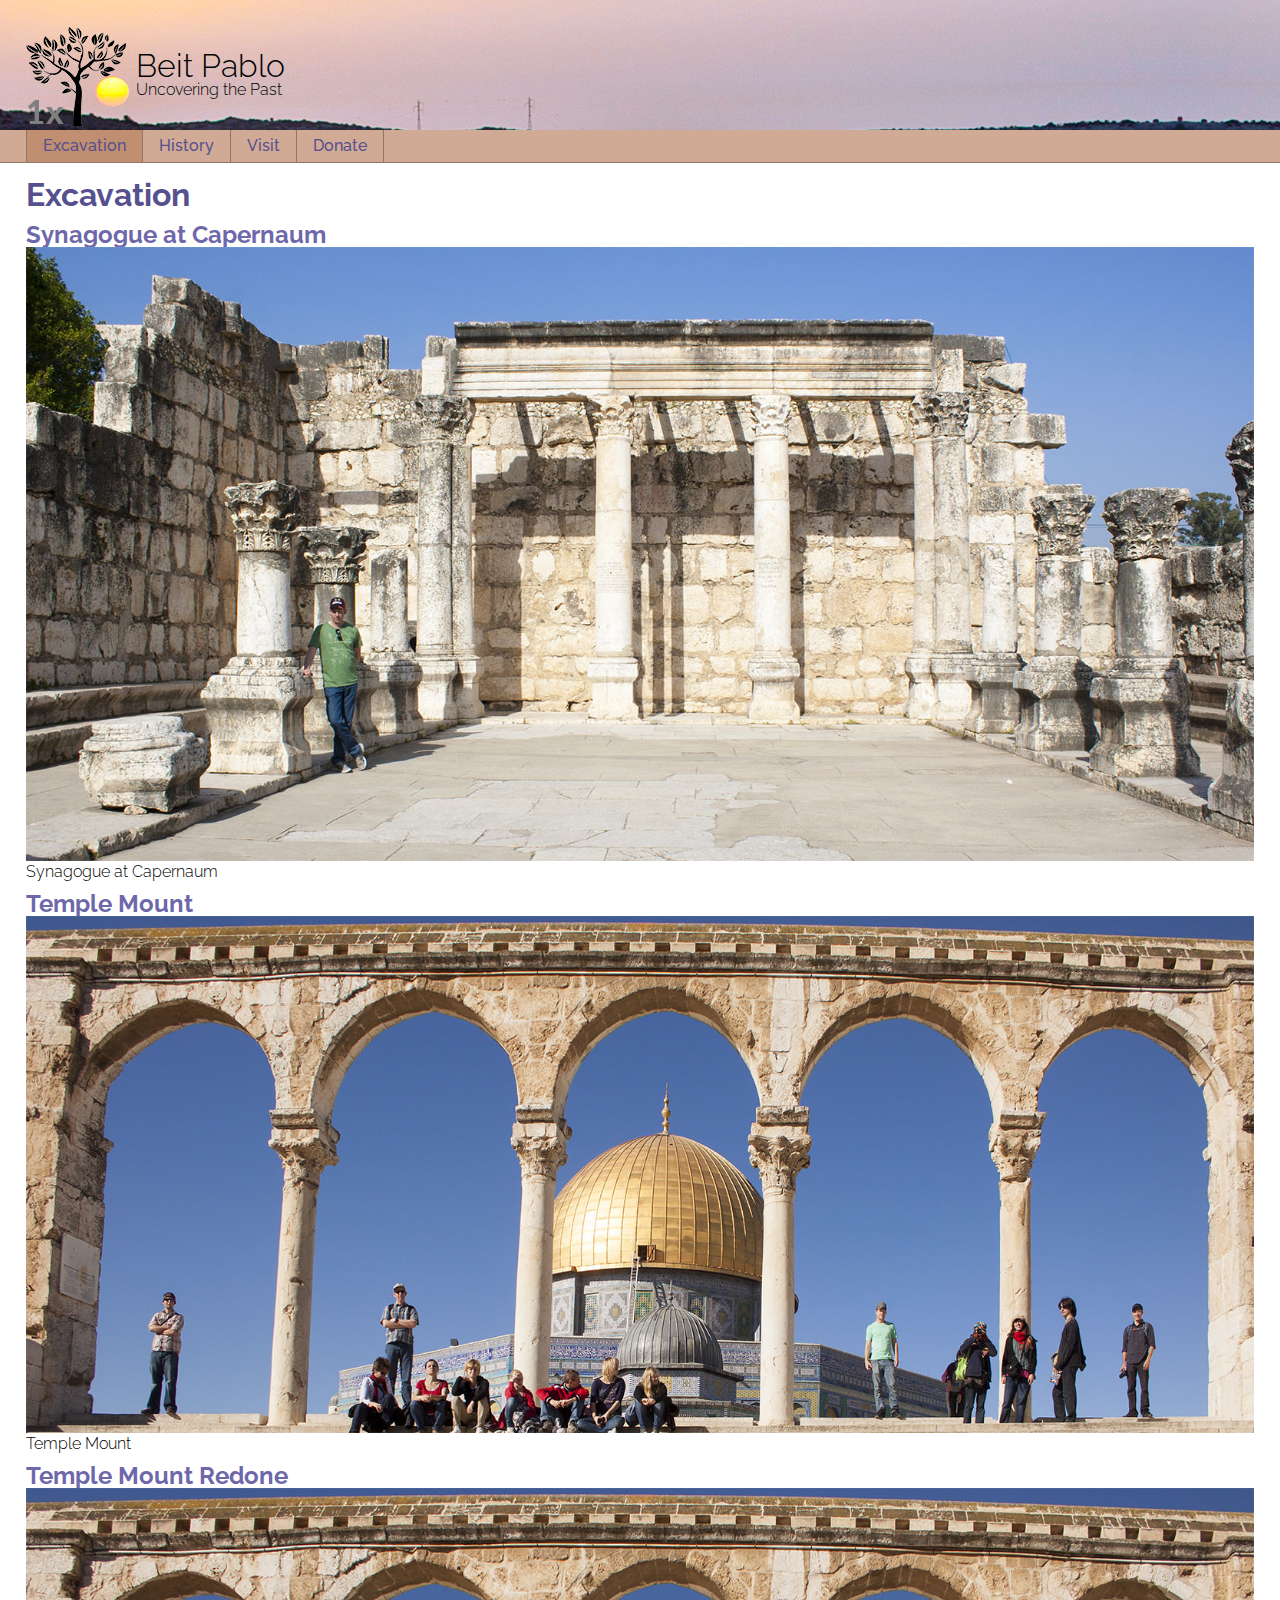
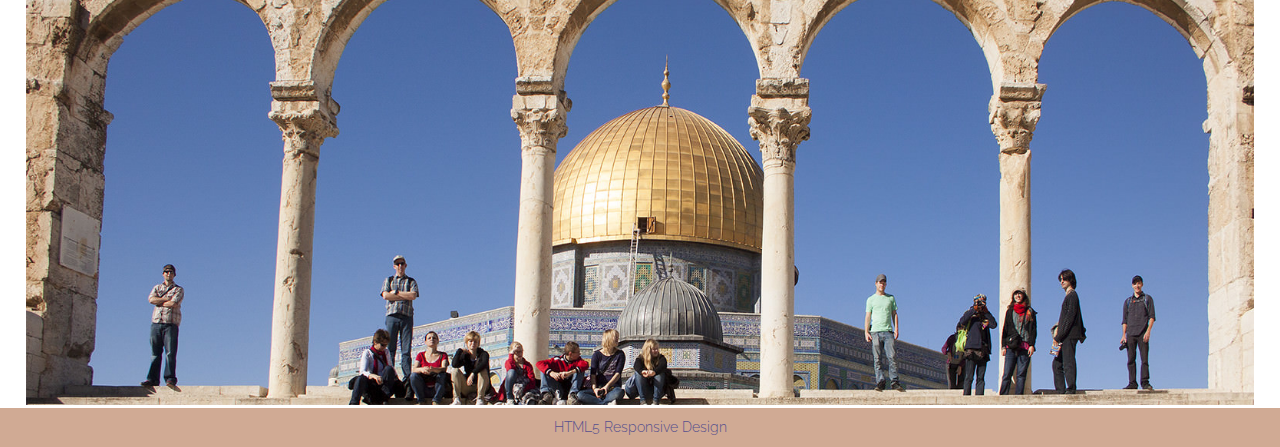
<file: Art_Direction/index.html>
<!doctype html>
<html lang="en">
<head>
<meta charset="utf-8">

<title>Beit Pablo</title>


<!-- TELLS PHONES NOT TO LIE ABOUT THEIR WIDTH & stops the font from enlarging when a phone is turned sideways-->
<meta name="viewport" content="width=device-width, initial-scale=1, maximum-scale=1">

<!-- STYLE SHEETS -->
<link href="css/styles.min.css" rel="stylesheet">
<link href="https://fonts.googleapis.com/css?family=Raleway:300,500" rel="stylesheet">



</head>
<body>
<!-- HEADER STARTS HERE -->
	<header>
		<figure class="logo">
        <img src="images/logo.png" srcset="images/logo1x.png 1x, images/logo2x.png 2x, images/logo3x.png 3x">


        </figure>
    	<h1>Beit Pablo</h1>
    	<h2>Uncovering the Past</h2>
    </header>

<!-- NAV STARTS HERE -->
	<nav>
   <ul class="clearfix">
			<li class="active"><a href="index.html">Excavation</a></li>
			<li><a href="#">History</a></li>
			<li><a href="#">Visit</a></li>
			<li><a href="#">Donate</a></li>
		</ul>

	</nav>


<!-- MAIN STARTS HERE -->
	<main>
    <h1>Excavation</h1>
    <h2>Synagogue at Capernaum</h2>
    <figure class="hero">
      <img src="images/synagogue.jpg" alt="Synagogue at Capernaum" sizes="100vw" srcset="images/synagogue560.jpg 560w, images/synagogue1080.jpg 1080w, images/synagogue1600.jpg 1600w">
      <figcaption>Synagogue at Capernaum</figcaption>
    </figure>

    <h2>Temple Mount</h2>
    <figure class="hero">
      <img src="images/temple.jpg" alt="Temple Mount" sizes="100vw" srcset="images/temple560.jpg 560w, images/temple1080.jpg 1080w, images/temple1600.jpg 1600w">
      <figcaption>Temple Mount</figcaption>
    </figure>

    <h2>Temple Mount Redone</h2>
    <picture class="hero">
      <!-- For media queries, start with largest and work down to smallest. -->
      <source media="(min-width: 67.5em)" srcset="images/temple1600.jpg">
      <source media="(min-width: 35em)" srcset="images/temple1080.jpg">
      <!-- Default does not need media query -->
      <source srcset="images/temple560.jpg 1x, images/temple560B.jpg 2x">
      <img src="images/temple.jpg" alt="Temple Mount">
    </picture>



    </main>

<!-- FOOTER STARTS HERE -->
    <footer>
    <p>HTML5 Responsive Design</p>
    </footer>


</body>
</html>
</file>
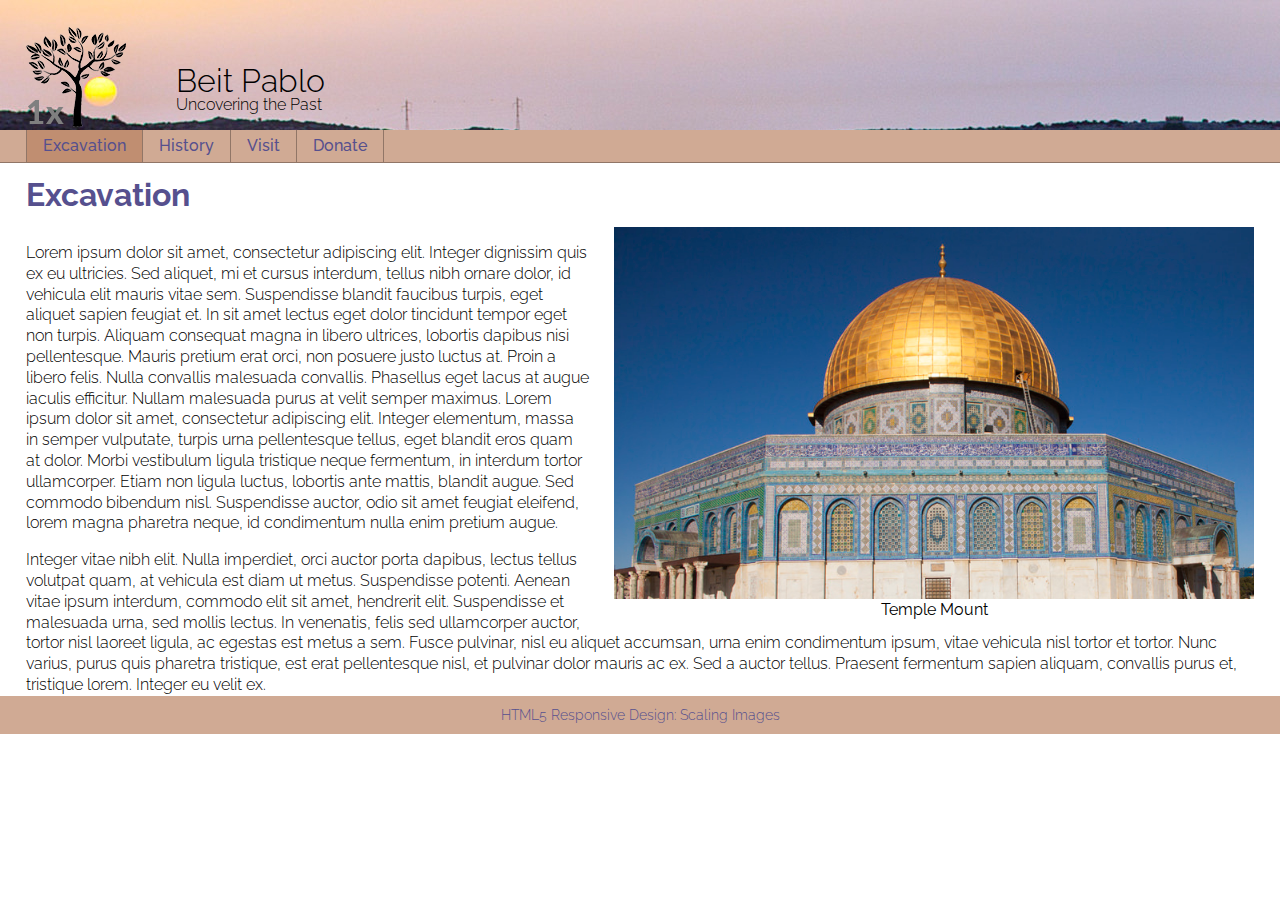
<file: Background_Scaling_Images/index.html>
<!doctype html>
<html lang="en">
<head>
<meta charset="utf-8">

<title>Beit Pablo</title>


<!-- TELLS PHONES NOT TO LIE ABOUT THEIR WIDTH & stops the font from enlarging when a phone is turned sideways-->
<meta name="viewport" content="width=device-width, initial-scale=1, maximum-scale=1">

<!-- STYLE SHEETS -->
<link href="css/styles.min.css" rel="stylesheet">
<link href="https://fonts.googleapis.com/css?family=Raleway:300,500" rel="stylesheet">



</head>
<body>
<!-- HEADER STARTS HERE -->
	<header>
		<figure class="logo">
			<img src="images/logo.png"
			srcset="images/logo1x.png 1x, images/logo2x.png 2x, images/logo3x.png 3x"
			alt="Logo">
		</figure>
		
  	<h1>Beit Pablo</h1>
  	<h2>Uncovering the Past</h2>

  </header>

<!-- NAV STARTS HERE -->
	<nav>
   <ul class="clearfix">
			<li class="active"><a href="index.html">Excavation</a></li>
			<li><a href="#">History</a></li>
			<li><a href="#">Visit</a></li>
			<li><a href="#">Donate</a></li>
		</ul>

	</nav>


<!-- MAIN STARTS HERE -->
	<main>
    <h1>Excavation</h1>
    <br />
    <figure>
      <img src="images/templeMount.jpg" alt="">
      <figcaption><strong>Temple Mount</strong></figcaption>
    </figure>
    <br />
    <p>Lorem ipsum dolor sit amet, consectetur adipiscing elit. Integer dignissim quis ex eu ultricies. Sed aliquet, mi et cursus interdum, tellus nibh ornare dolor, id vehicula elit mauris vitae sem. Suspendisse blandit faucibus turpis, eget aliquet sapien feugiat et. In sit amet lectus eget dolor tincidunt tempor eget non turpis. Aliquam consequat magna in libero ultrices, lobortis dapibus nisi pellentesque. Mauris pretium erat orci, non posuere justo luctus at. Proin a libero felis. Nulla convallis malesuada convallis. Phasellus eget lacus at augue iaculis efficitur. Nullam malesuada purus at velit semper maximus. Lorem ipsum dolor sit amet, consectetur adipiscing elit. Integer elementum, massa in semper vulputate, turpis urna pellentesque tellus, eget blandit eros quam at dolor. Morbi vestibulum ligula tristique neque fermentum, in interdum tortor ullamcorper. Etiam non ligula luctus, lobortis ante mattis, blandit augue. Sed commodo bibendum nisl. Suspendisse auctor, odio sit amet feugiat eleifend, lorem magna pharetra neque, id condimentum nulla enim pretium augue.</p>
    <br />
    <p>Integer vitae nibh elit. Nulla imperdiet, orci auctor porta dapibus, lectus tellus volutpat quam, at vehicula est diam ut metus. Suspendisse potenti. Aenean vitae ipsum interdum, commodo elit sit amet, hendrerit elit. Suspendisse et malesuada urna, sed mollis lectus. In venenatis, felis sed ullamcorper auctor, tortor nisl laoreet ligula, ac egestas est metus a sem. Fusce pulvinar, nisl eu aliquet accumsan, urna enim condimentum ipsum, vitae vehicula nisl tortor et tortor. Nunc varius, purus quis pharetra tristique, est erat pellentesque nisl, et pulvinar dolor mauris ac ex. Sed a auctor tellus. Praesent fermentum sapien aliquam, convallis purus et, tristique lorem. Integer eu velit ex.</p>


    </main>

<!-- FOOTER STARTS HERE -->
    <footer>
    <p>HTML5 Responsive Design: Scaling Images</p>
    </footer>


</body>
</html>
</file>
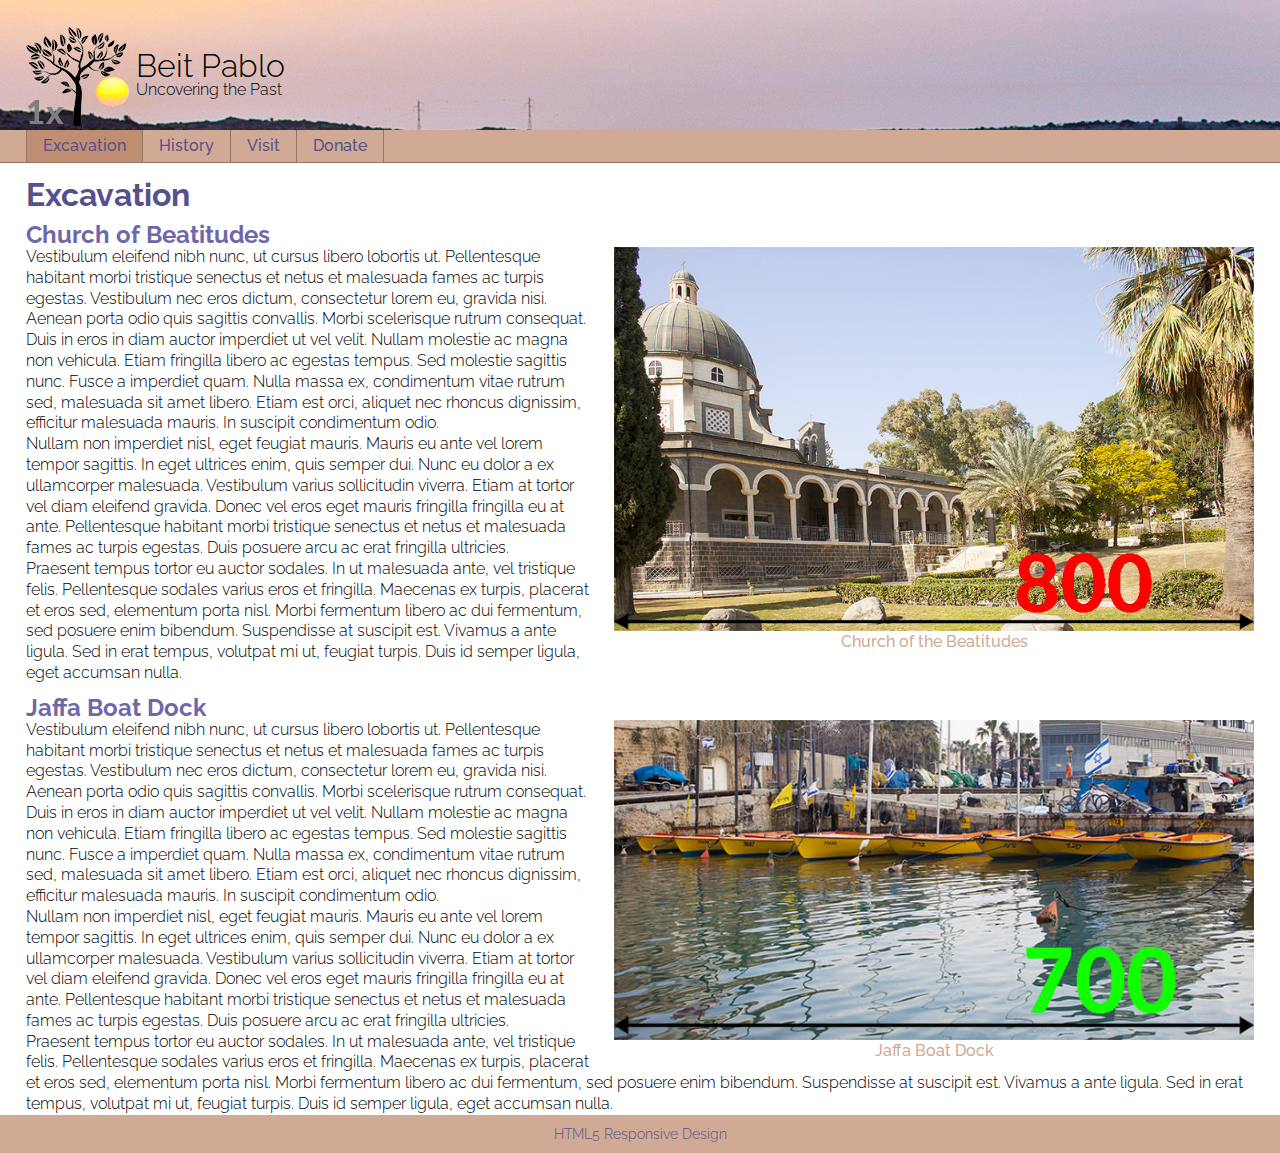
<file: Different_Sized_Responsive_Images/index.html>
<!doctype html>
<html lang="en">
<head>
<meta charset="utf-8">

<title>Beit Pablo</title>


<!-- TELLS PHONES NOT TO LIE ABOUT THEIR WIDTH & stops the font from enlarging when a phone is turned sideways-->
<meta name="viewport" content="width=device-width, initial-scale=1, maximum-scale=1">

<!-- STYLE SHEETS -->
<link href="css/styles.min.css" rel="stylesheet">
<link href="https://fonts.googleapis.com/css?family=Raleway:300,500" rel="stylesheet">



</head>
<body>
<!-- HEADER STARTS HERE -->
	<header>
		<figure class="logo">
        <img src="images/logo.png" srcset="images/logo1x.png 1x, images/logo2x.png 2x, images/logo3x.png 3x">


        </figure>
    	<h1>Beit Pablo</h1>
    	<h2>Uncovering the Past</h2>
    </header>

<!-- NAV STARTS HERE -->
	<nav>
   <ul class="clearfix">
			<li class="active"><a href="index.html">Excavation</a></li>
			<li><a href="#">History</a></li>
			<li><a href="#">Visit</a></li>
			<li><a href="#">Donate</a></li>
		</ul>

	</nav>


<!-- MAIN STARTS HERE -->
	<main>
    <h1>Excavation</h1>
    <h2>Church of Beatitudes</h2>
    <figure class="photoA">
      <img src="images/church.jpg" alt="Church of the Beatitudes" sizes="50vw" srcset="images/church200.jpg 200w, images/church400.jpg 400w, images/church600.jpg 600w, images/church800.jpg 800w, images/church1000.jpg 1000w, images/church1200.jpg 1200w,">
      <figcaption>Church of the Beatitudes</figcaption>
    </figure>

    <p>Vestibulum eleifend nibh nunc, ut cursus libero lobortis ut. Pellentesque habitant morbi tristique senectus et netus et malesuada fames ac turpis egestas. Vestibulum nec eros dictum, consectetur lorem eu, gravida nisi. Aenean porta odio quis sagittis convallis. Morbi scelerisque rutrum consequat. Duis in eros in diam auctor imperdiet ut vel velit. Nullam molestie ac magna non vehicula. Etiam fringilla libero ac egestas tempus. Sed molestie sagittis nunc. Fusce a imperdiet quam. Nulla massa ex, condimentum vitae rutrum sed, malesuada sit amet libero. Etiam est orci, aliquet nec rhoncus dignissim, efficitur malesuada mauris. In suscipit condimentum odio.</p>

    <p>Nullam non imperdiet nisl, eget feugiat mauris. Mauris eu ante vel lorem tempor sagittis. In eget ultrices enim, quis semper dui. Nunc eu dolor a ex ullamcorper malesuada. Vestibulum varius sollicitudin viverra. Etiam at tortor vel diam eleifend gravida. Donec vel eros eget mauris fringilla fringilla eu at ante. Pellentesque habitant morbi tristique senectus et netus et malesuada fames ac turpis egestas. Duis posuere arcu ac erat fringilla ultricies.</p>

    <p>Praesent tempus tortor eu auctor sodales. In ut malesuada ante, vel tristique felis. Pellentesque sodales varius eros et fringilla. Maecenas ex turpis, placerat et eros sed, elementum porta nisl. Morbi fermentum libero ac dui fermentum, sed posuere enim bibendum. Suspendisse at suscipit est. Vivamus a ante ligula. Sed in erat tempus, volutpat mi ut, feugiat turpis. Duis id semper ligula, eget accumsan nulla.</p>

    <h2>Jaffa Boat Dock</h2>
    <figure class="photoB">
      <img src="images/jaffa.jpg" alt="" sizes="(min-width: 64em) 50vw, (min-width: 35em) 75vw, 100vw" srcset="images/jaffa400.jpg 400w, images/jaffa700.jpg 700w, images/jaffa1000.jpg 1000w, images/jaffa1300.jpg 1300w,">
      <figcaption>Jaffa Boat Dock</figcaption>
    </figure>

    <p>Vestibulum eleifend nibh nunc, ut cursus libero lobortis ut. Pellentesque habitant morbi tristique senectus et netus et malesuada fames ac turpis egestas. Vestibulum nec eros dictum, consectetur lorem eu, gravida nisi. Aenean porta odio quis sagittis convallis. Morbi scelerisque rutrum consequat. Duis in eros in diam auctor imperdiet ut vel velit. Nullam molestie ac magna non vehicula. Etiam fringilla libero ac egestas tempus. Sed molestie sagittis nunc. Fusce a imperdiet quam. Nulla massa ex, condimentum vitae rutrum sed, malesuada sit amet libero. Etiam est orci, aliquet nec rhoncus dignissim, efficitur malesuada mauris. In suscipit condimentum odio.</p>

    <p>Nullam non imperdiet nisl, eget feugiat mauris. Mauris eu ante vel lorem tempor sagittis. In eget ultrices enim, quis semper dui. Nunc eu dolor a ex ullamcorper malesuada. Vestibulum varius sollicitudin viverra. Etiam at tortor vel diam eleifend gravida. Donec vel eros eget mauris fringilla fringilla eu at ante. Pellentesque habitant morbi tristique senectus et netus et malesuada fames ac turpis egestas. Duis posuere arcu ac erat fringilla ultricies.</p>

    <p>Praesent tempus tortor eu auctor sodales. In ut malesuada ante, vel tristique felis. Pellentesque sodales varius eros et fringilla. Maecenas ex turpis, placerat et eros sed, elementum porta nisl. Morbi fermentum libero ac dui fermentum, sed posuere enim bibendum. Suspendisse at suscipit est. Vivamus a ante ligula. Sed in erat tempus, volutpat mi ut, feugiat turpis. Duis id semper ligula, eget accumsan nulla.</p>

  </main>

<!-- FOOTER STARTS HERE -->
    <footer>
    <p>HTML5 Responsive Design</p>
    </footer>


</body>
</html>
</file>
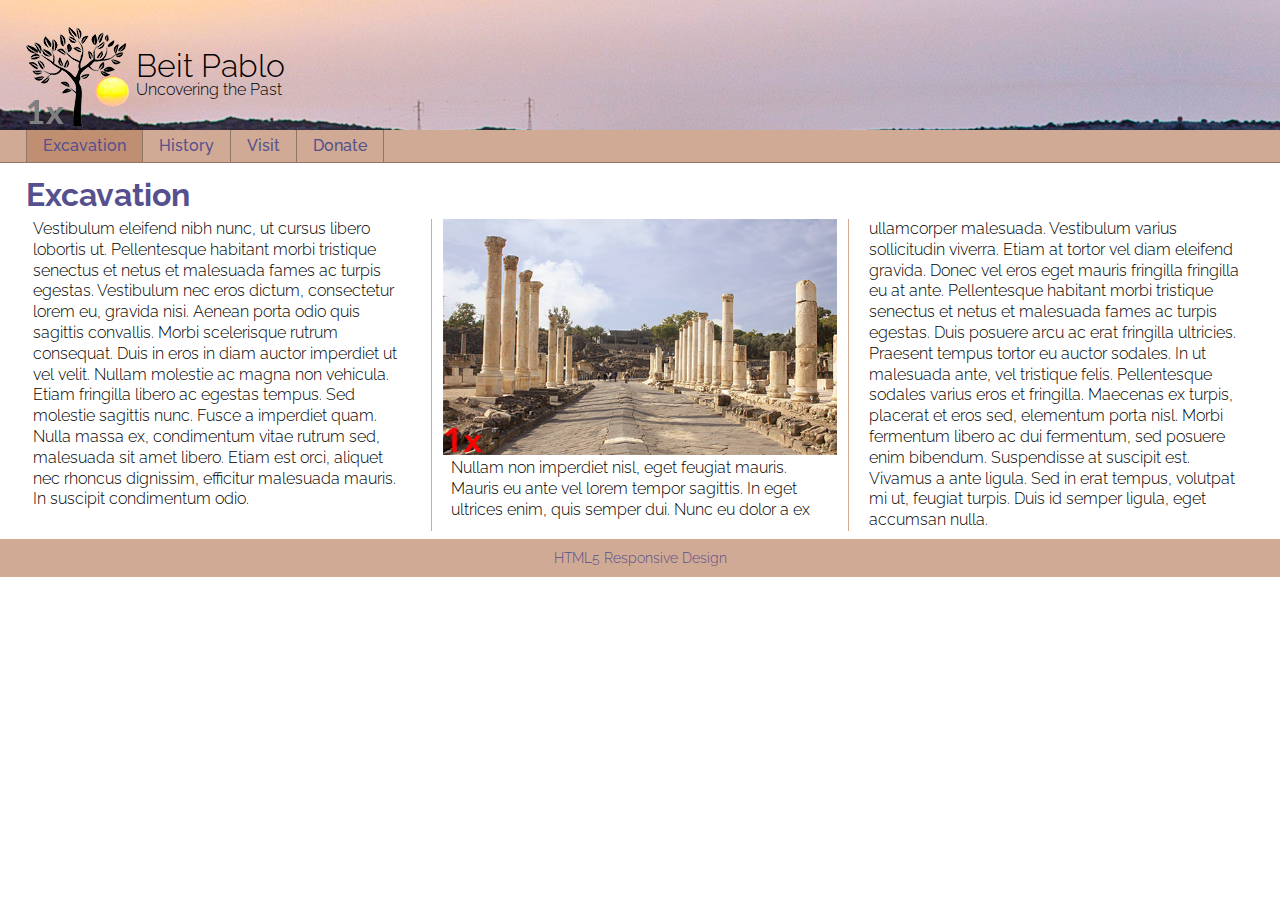
<file: Similar_Sized_Responsive_Images/index.html>
<!doctype html>
<html lang="en">
<head>
<meta charset="utf-8">

<title>Beit Pablo</title>


<!-- TELLS PHONES NOT TO LIE ABOUT THEIR WIDTH & stops the font from enlarging when a phone is turned sideways-->
<meta name="viewport" content="width=device-width, initial-scale=1, maximum-scale=1">

<!-- STYLE SHEETS -->
<link href="css/styles.min.css" rel="stylesheet">
<link href="https://fonts.googleapis.com/css?family=Raleway:300,500" rel="stylesheet">



</head>
<body>
<!-- HEADER STARTS HERE -->
	<header>
		<figure class="logo">
        <img src="images/logo.png" srcset="images/logo1x.png 1x, images/logo2x.png 2x, images/logo3x.png 3x">


        </figure>
    	<h1>Beit Pablo</h1>
    	<h2>Uncovering the Past</h2>
    </header>

<!-- NAV STARTS HERE -->
	<nav>
   <ul class="clearfix">
			<li class="active"><a href="index.html">Excavation</a></li>
			<li><a href="#">History</a></li>
			<li><a href="#">Visit</a></li>
			<li><a href="#">Donate</a></li>
		</ul>

	</nav>


<!-- MAIN STARTS HERE -->
	<main>
    <h1>Excavation</h1>
    <article class="multiCol">
      <p>Vestibulum eleifend nibh nunc, ut cursus libero lobortis ut. Pellentesque habitant morbi tristique senectus et netus et malesuada fames ac turpis egestas. Vestibulum nec eros dictum, consectetur lorem eu, gravida nisi. Aenean porta odio quis sagittis convallis. Morbi scelerisque rutrum consequat. Duis in eros in diam auctor imperdiet ut vel velit. Nullam molestie ac magna non vehicula. Etiam fringilla libero ac egestas tempus. Sed molestie sagittis nunc. Fusce a imperdiet quam. Nulla massa ex, condimentum vitae rutrum sed, malesuada sit amet libero. Etiam est orci, aliquet nec rhoncus dignissim, efficitur malesuada mauris. In suscipit condimentum odio.</p>

      <figure class="photo-pd">
        <img src="images/shean.jpg" alt="Shean" srcset="images/shean1x.jpg 1x, images/shean2x.jpg 2x, images/shean3x.jpg 3x">
      </figure>

      <p>Nullam non imperdiet nisl, eget feugiat mauris. Mauris eu ante vel lorem tempor sagittis. In eget ultrices enim, quis semper dui. Nunc eu dolor a ex ullamcorper malesuada. Vestibulum varius sollicitudin viverra. Etiam at tortor vel diam eleifend gravida. Donec vel eros eget mauris fringilla fringilla eu at ante. Pellentesque habitant morbi tristique senectus et netus et malesuada fames ac turpis egestas. Duis posuere arcu ac erat fringilla ultricies.</p>
      <p>Praesent tempus tortor eu auctor sodales. In ut malesuada ante, vel tristique felis. Pellentesque sodales varius eros et fringilla. Maecenas ex turpis, placerat et eros sed, elementum porta nisl. Morbi fermentum libero ac dui fermentum, sed posuere enim bibendum. Suspendisse at suscipit est. Vivamus a ante ligula. Sed in erat tempus, volutpat mi ut, feugiat turpis. Duis id semper ligula, eget accumsan nulla.</p>
    </article>



    </main>

<!-- FOOTER STARTS HERE -->
    <footer>
    <p>HTML5 Responsive Design</p>
    </footer>


</body>
</html>
</file>
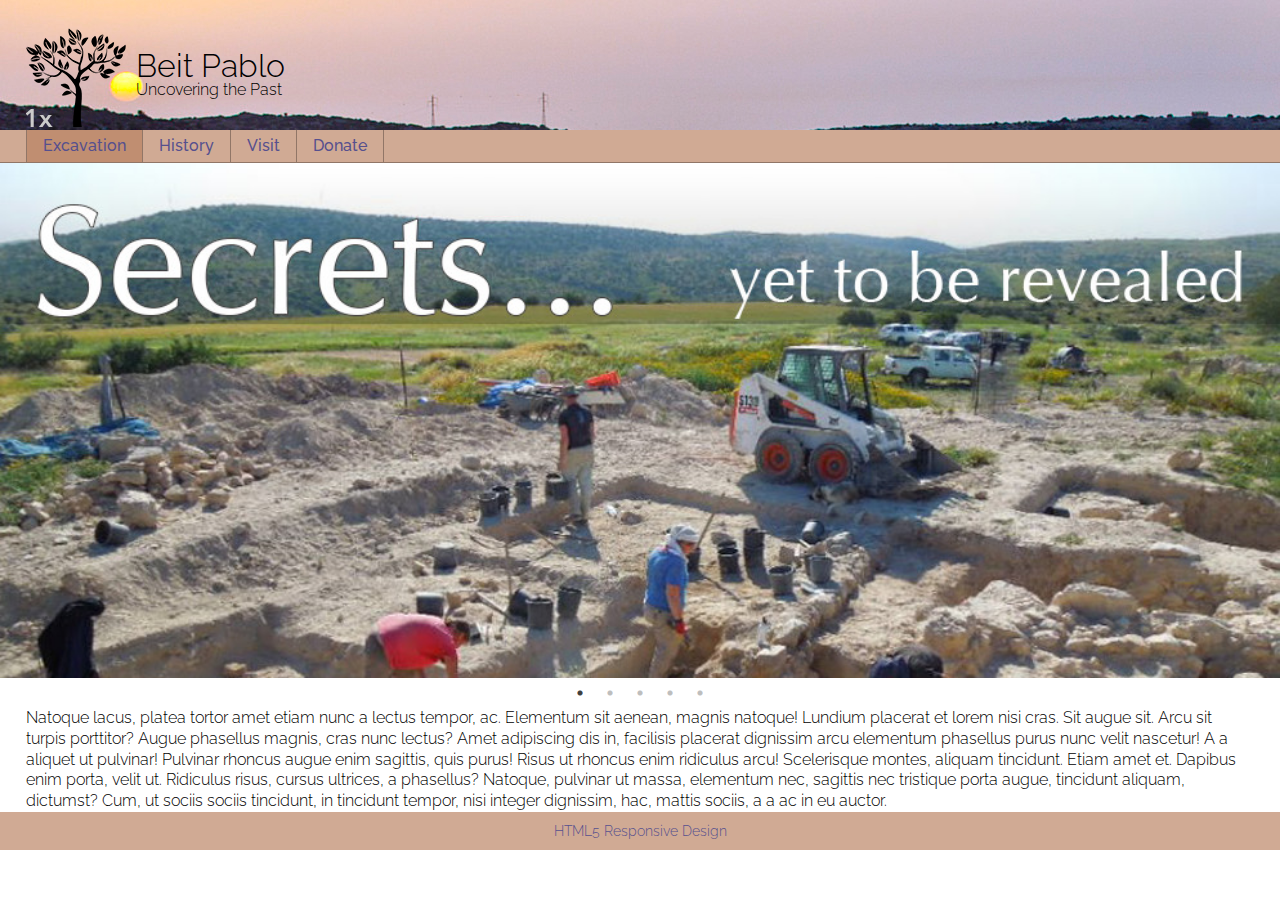
<file: Image_Sliders/slider1.html>
<!doctype html>
<html lang="en">
<head>
<meta charset="utf-8">

<title>Beit Pablo</title>


<!-- TELLS PHONES NOT TO LIE ABOUT THEIR WIDTH & stops the font from enlarging when a phone is turned sideways-->
<meta name="viewport" content="width=device-width, initial-scale=1, maximum-scale=1">

<!-- STYLE SHEETS -->
<link rel="stylesheet" href="slick/slick.css">
<link rel="stylesheet" href="slick/slick-theme.css">
<link href="css/styles.min.css" rel="stylesheet">
<link href="https://fonts.googleapis.com/css?family=Raleway:300,500" rel="stylesheet">



</head>
<body>
<!-- HEADER STARTS HERE -->
	<header>
		<figure class="logo">
			<img src="images/logo.png"
			srcset="images/logo1x.png 1x, images/logo2x.png 2x,
			images/logo3x.png 3x">
		</figure>
    	<h1>Beit Pablo</h1>
    	<h2>Uncovering the Past</h2>
  </header>

<!-- NAV STARTS HERE -->
	<nav>
   <ul class="clearfix">
			<li class="active"><a href="index.html">Excavation</a></li>
			<li><a href="#">History</a></li>
			<li><a href="#">Visit</a></li>
			<li><a href="#">Donate</a></li>
		</ul>

	</nav>


<!-- MAIN STARTS HERE -->
	<main>


    <!-- Slider/Carousel with non-responsive images -->
    <!-- <div class="myslider">
      <div><img src="sliders/slider01h.jpg" alt="Slider Image"></div>
      <div><img src="sliders/slider02h.jpg" alt="Slider Image"></div>
      <div><img src="sliders/slider03h.jpg" alt="Slider Image"></div>
      <div><img src="sliders/slider04h.jpg" alt="Slider Image"></div>
      <div><img src="sliders/slider05h.jpg" alt="Slider Image"></div>
    </div> -->
    <!-- End of Slider/Carousel -->

    <!-- Slider/Carousel with responsive images -->
    <div class="myslider">
      <picture>
        <source srcset="sliders/slider01h.jpg" media="(min-width: 29.25rem)">
        <img srcset="sliders/slider01s.jpg" alt="Slider Image">
      </picture>

      <picture>
        <source srcset="sliders/slider02h.jpg" media="(min-width: 29.25rem)">
        <img srcset="sliders/slider02s.jpg" alt="Slider Image">
      </picture>

      <picture>
        <source srcset="sliders/slider03h.jpg" media="(min-width: 29.25rem)">
        <img srcset="sliders/slider03s.jpg" alt="Slider Image">
      </picture>

      <picture>
        <source srcset="sliders/slider04h.jpg" media="(min-width: 29.25rem)">
        <img srcset="sliders/slider04s.jpg" alt="Slider Image">
      </picture>

      <picture>
        <source srcset="sliders/slider05h.jpg" media="(min-width: 29.25rem)">
        <img srcset="sliders/slider05s.jpg" alt="Slider Image">
      </picture>
    </div>
    <!-- End of Slider/Carousel -->


    <p>Natoque lacus, platea tortor amet etiam nunc a lectus tempor, ac. Elementum sit aenean, magnis natoque! Lundium placerat et lorem nisi cras. Sit augue sit. Arcu sit turpis porttitor? Augue phasellus magnis, cras nunc lectus? Amet adipiscing dis in, facilisis placerat dignissim arcu elementum phasellus purus nunc velit nascetur! A a aliquet ut pulvinar! Pulvinar rhoncus augue enim sagittis, quis purus! Risus ut rhoncus enim ridiculus arcu! Scelerisque montes, aliquam tincidunt. Etiam amet et. Dapibus enim porta, velit ut. Ridiculus risus, cursus ultrices, a phasellus? Natoque, pulvinar ut massa, elementum nec, sagittis nec tristique porta augue, tincidunt aliquam, dictumst? Cum, ut sociis sociis tincidunt, in tincidunt tempor, nisi integer dignissim, hac, mattis sociis, a a ac in eu auctor.</p>
  </main>

<!-- FOOTER STARTS HERE -->
    <footer>
      <p>HTML5 Responsive Design</p>
    </footer>

    <script src="https://ajax.googleapis.com/ajax/libs/jquery/3.3.1/jquery.min.js"></script>
    <script type="text/javascript" src="slick/slick.min.js"></script>
    <script type="text/javascript">
      $(document).ready(function() {
        $('.myslider').slick({
          autoplay: true,
          dots: true,
          cssEase: 'ease-out',
          speed: 4000,
          autoplaySpeed: 2000,
          pauseOnHover: false,
          pauseOnFocus: false,

          // arrows: true,
        });
      });
    </script>

</body>
</html>
</file>
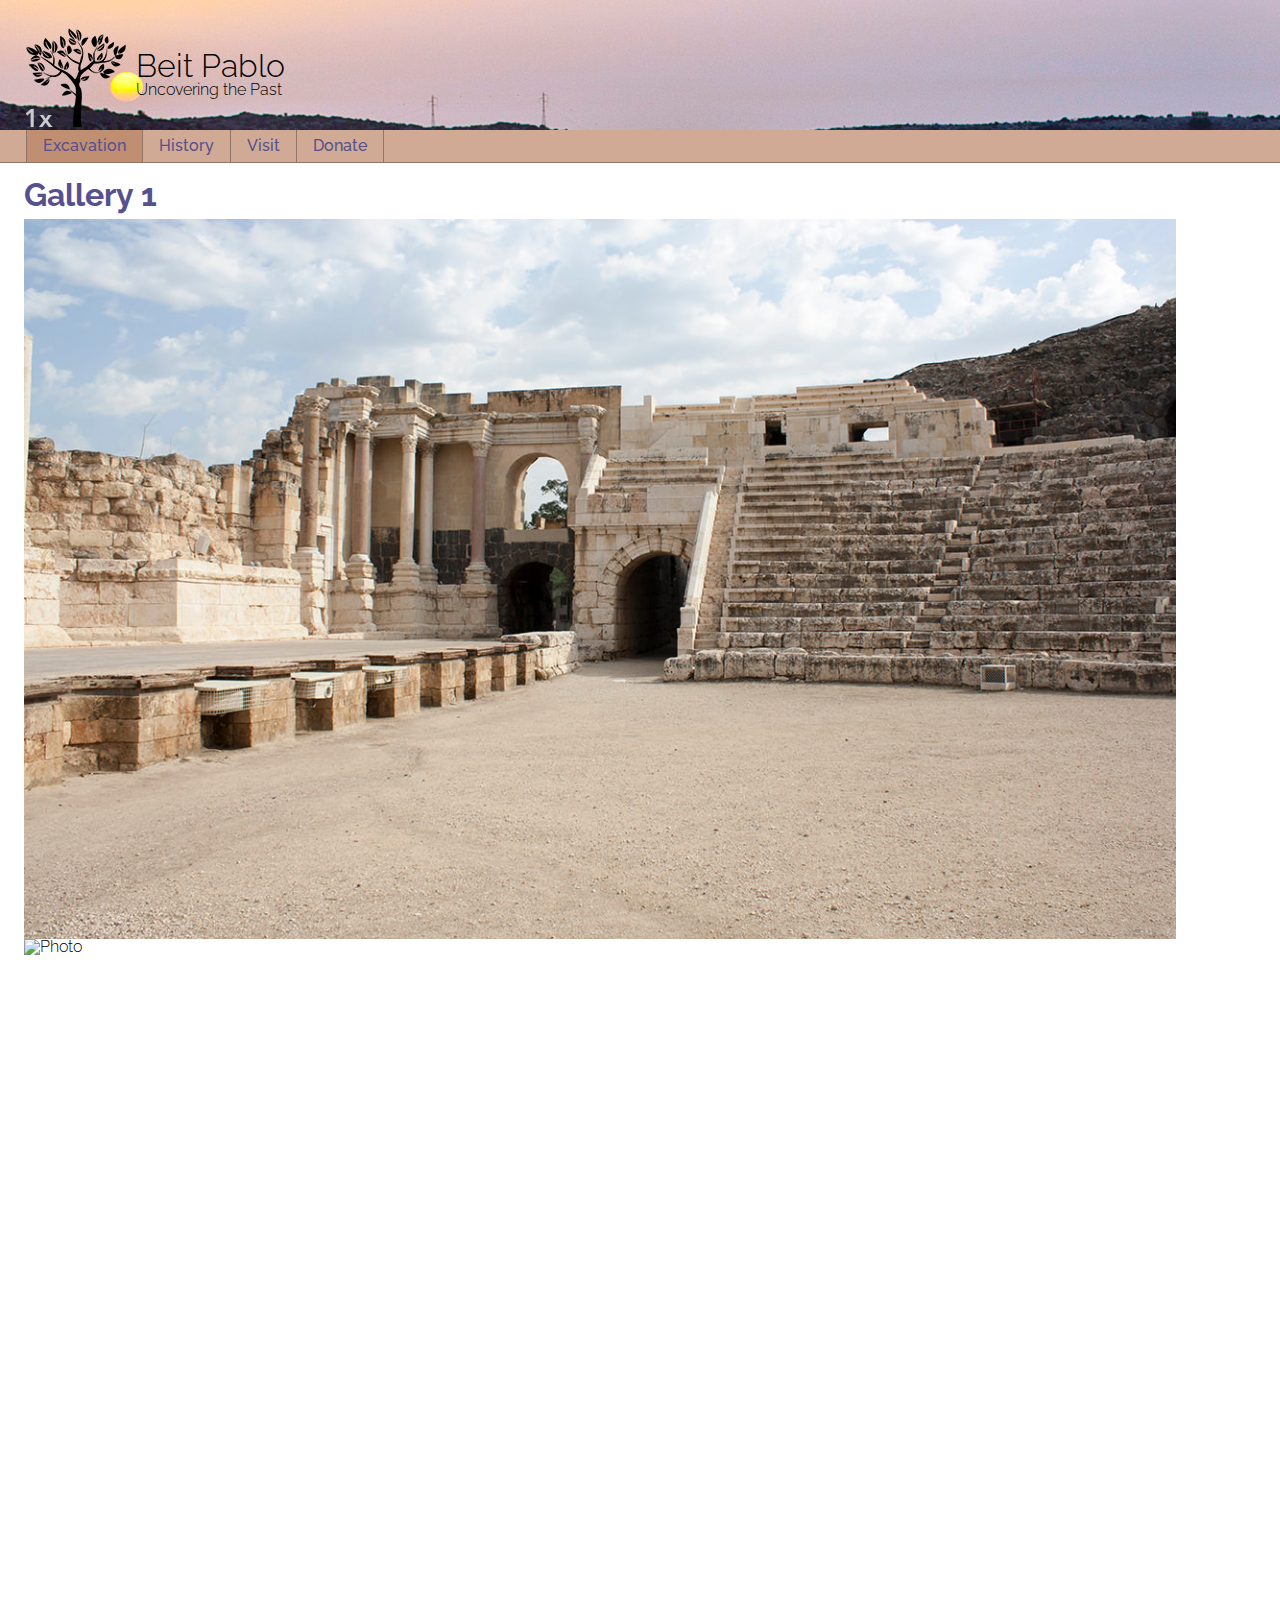
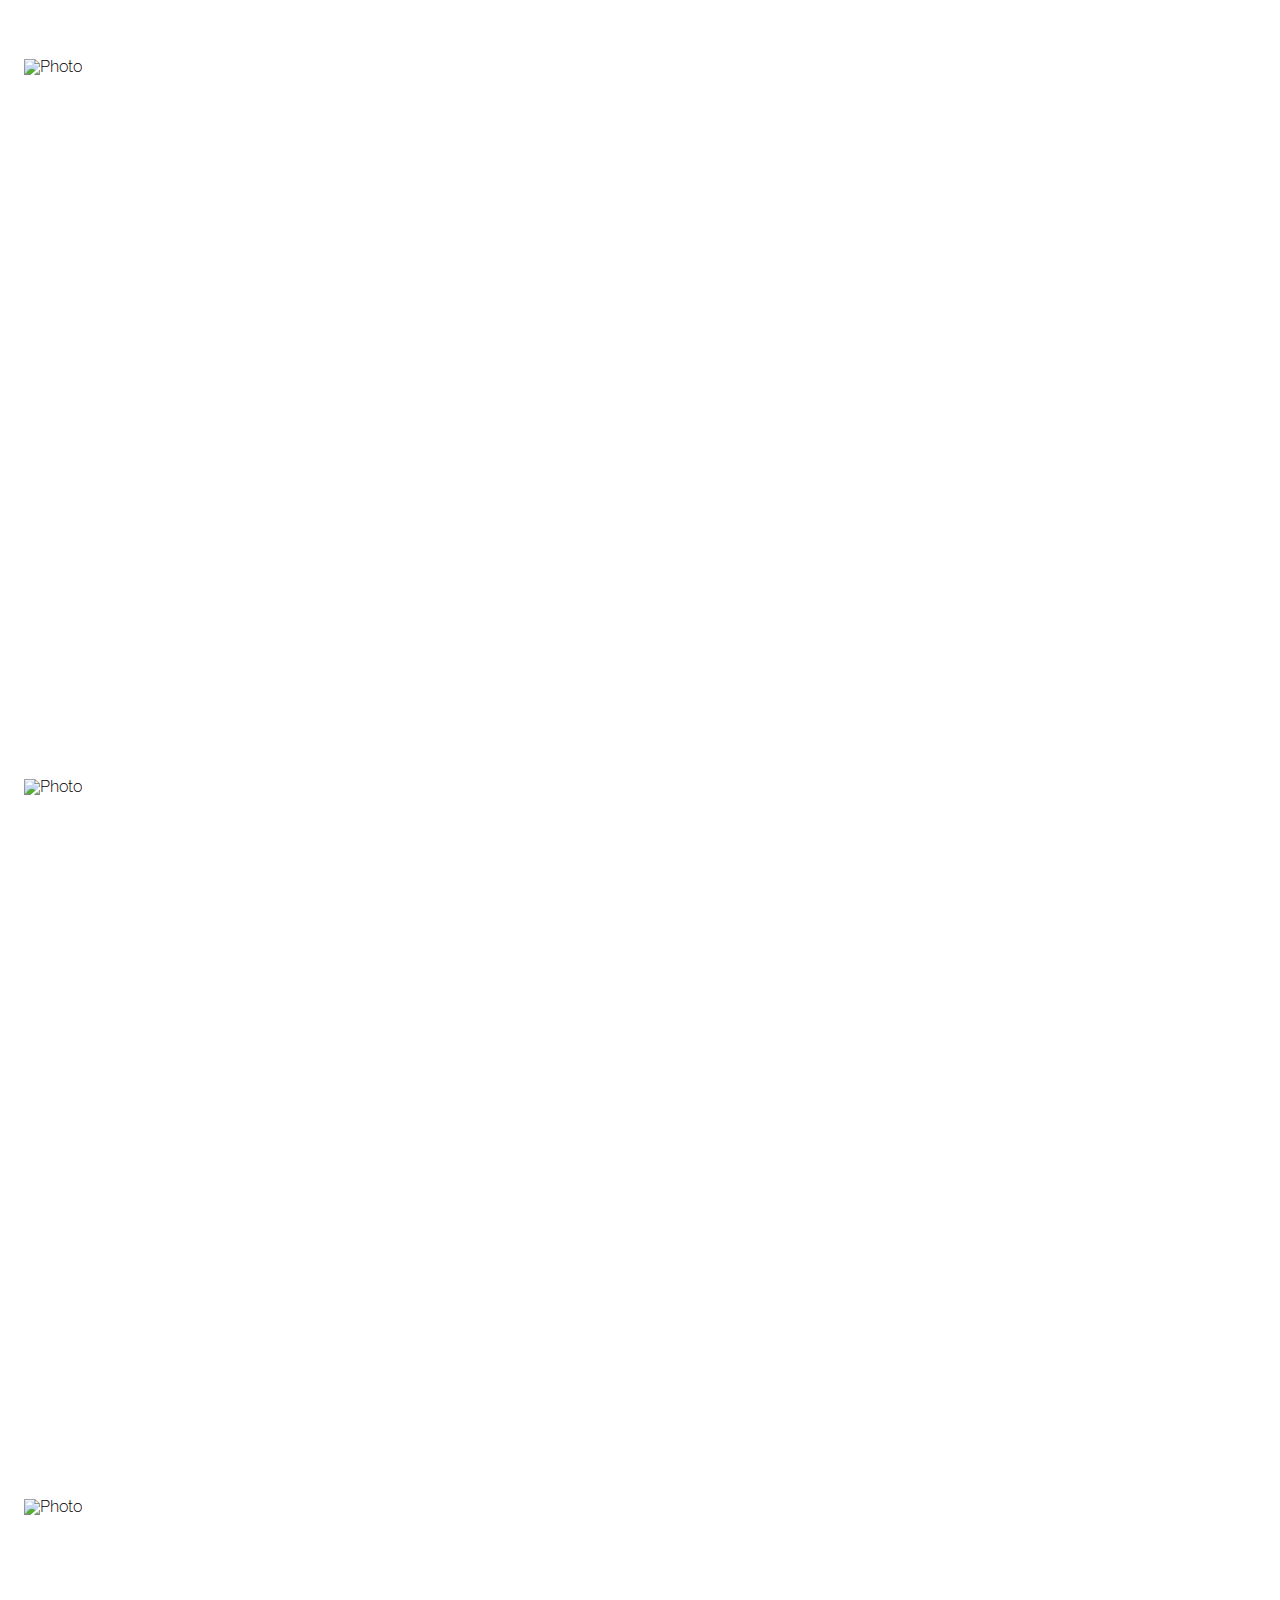
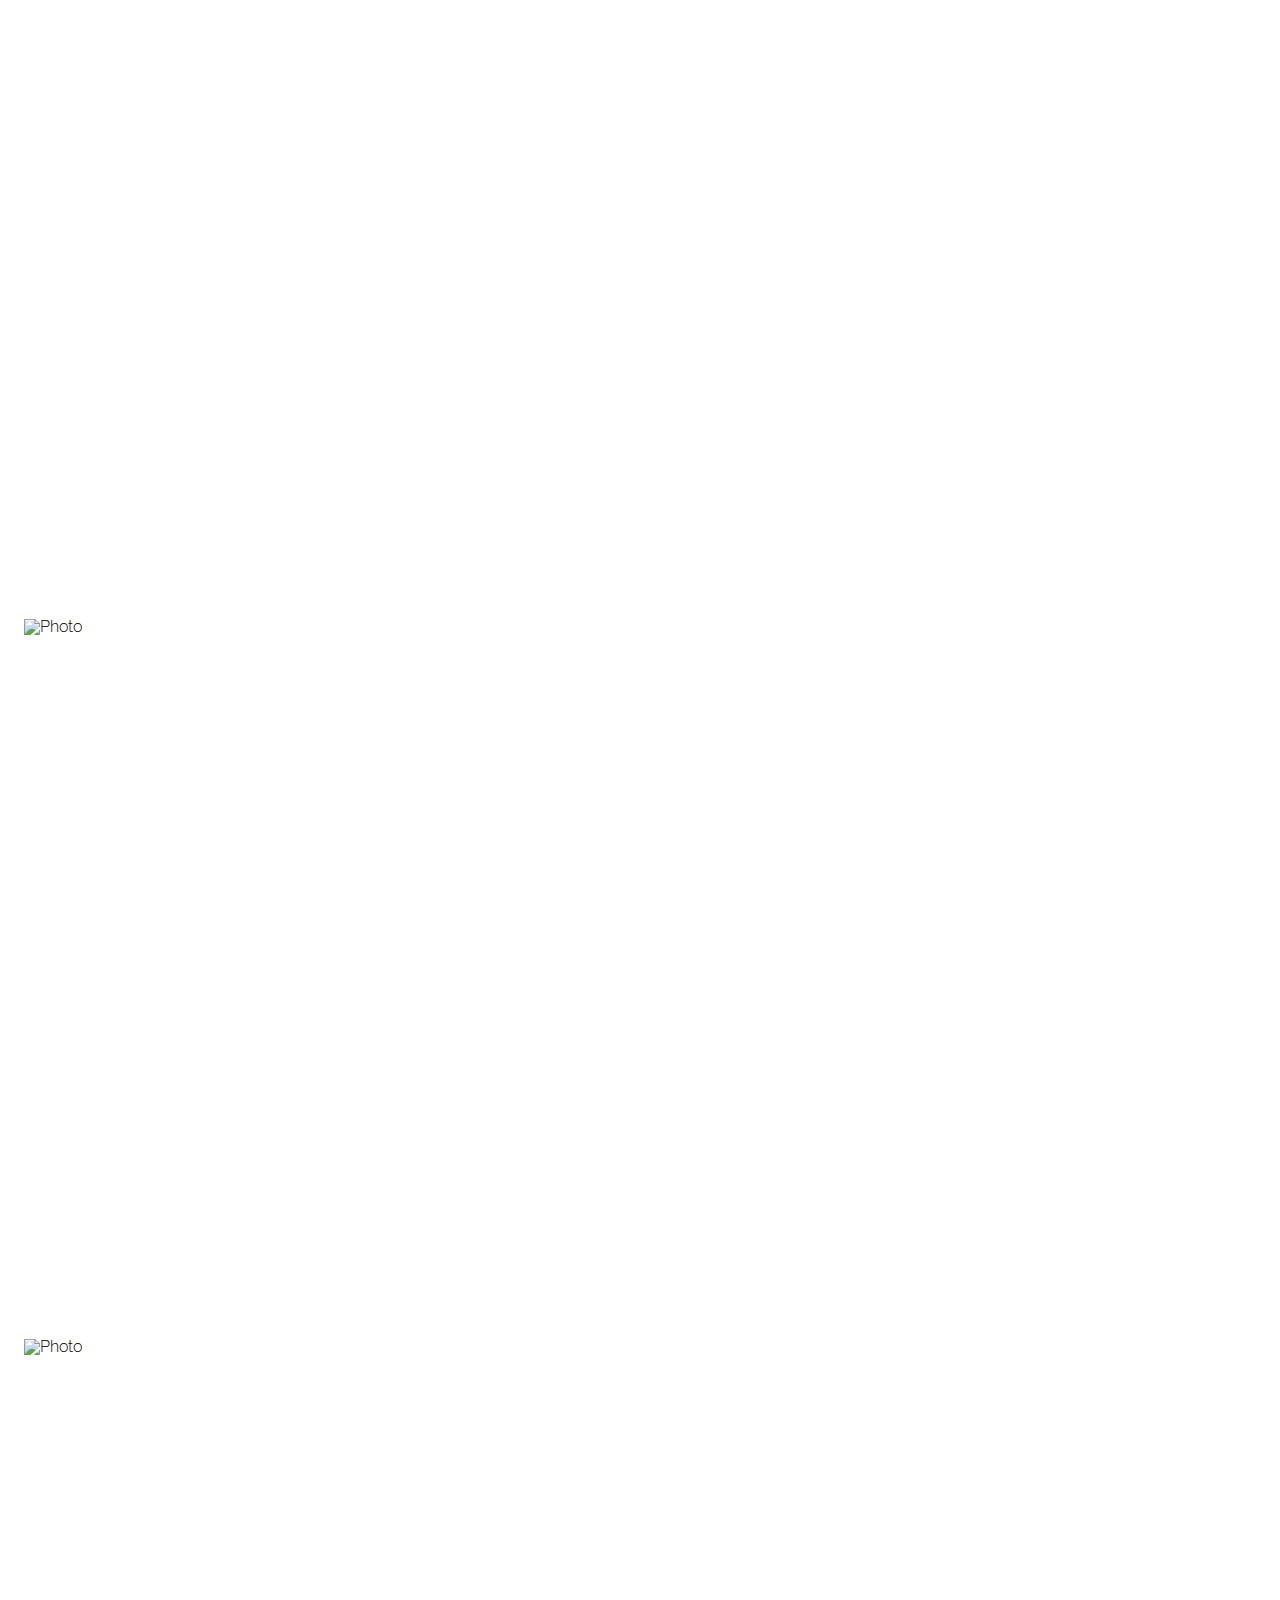
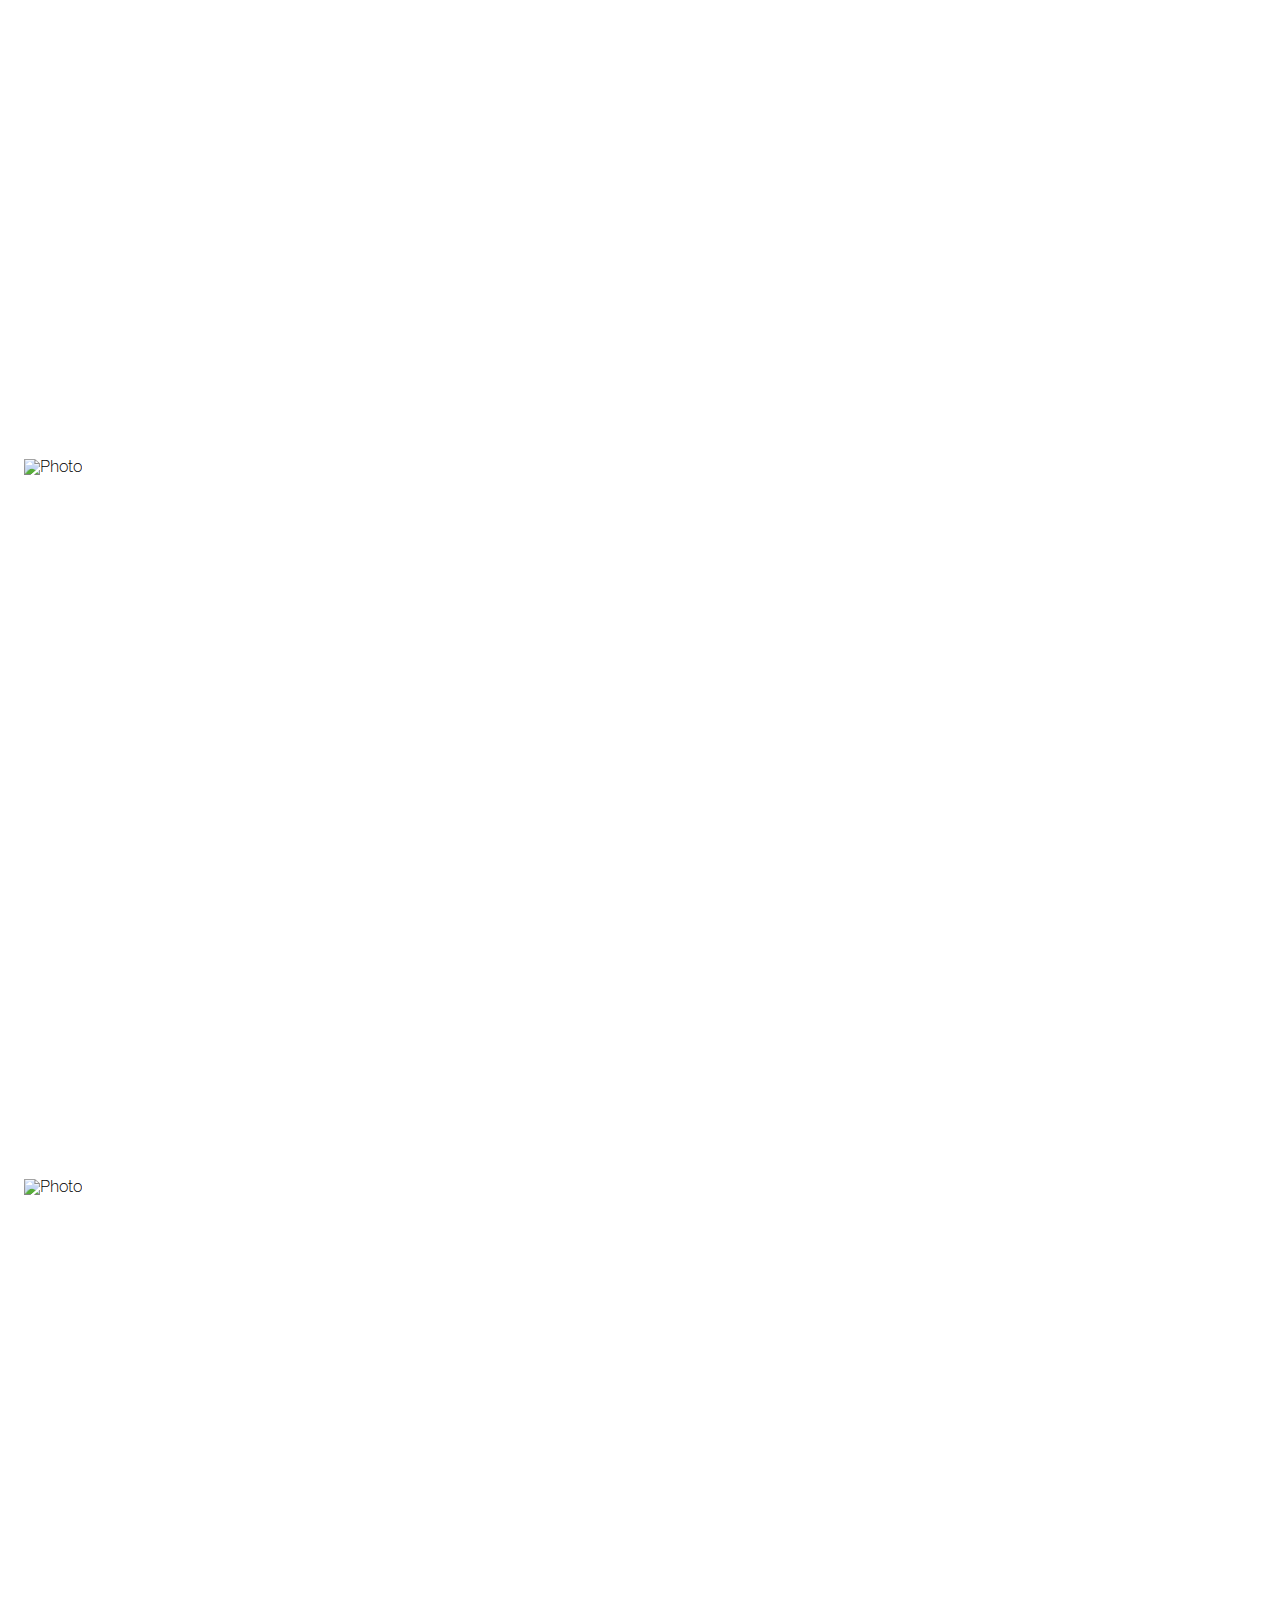
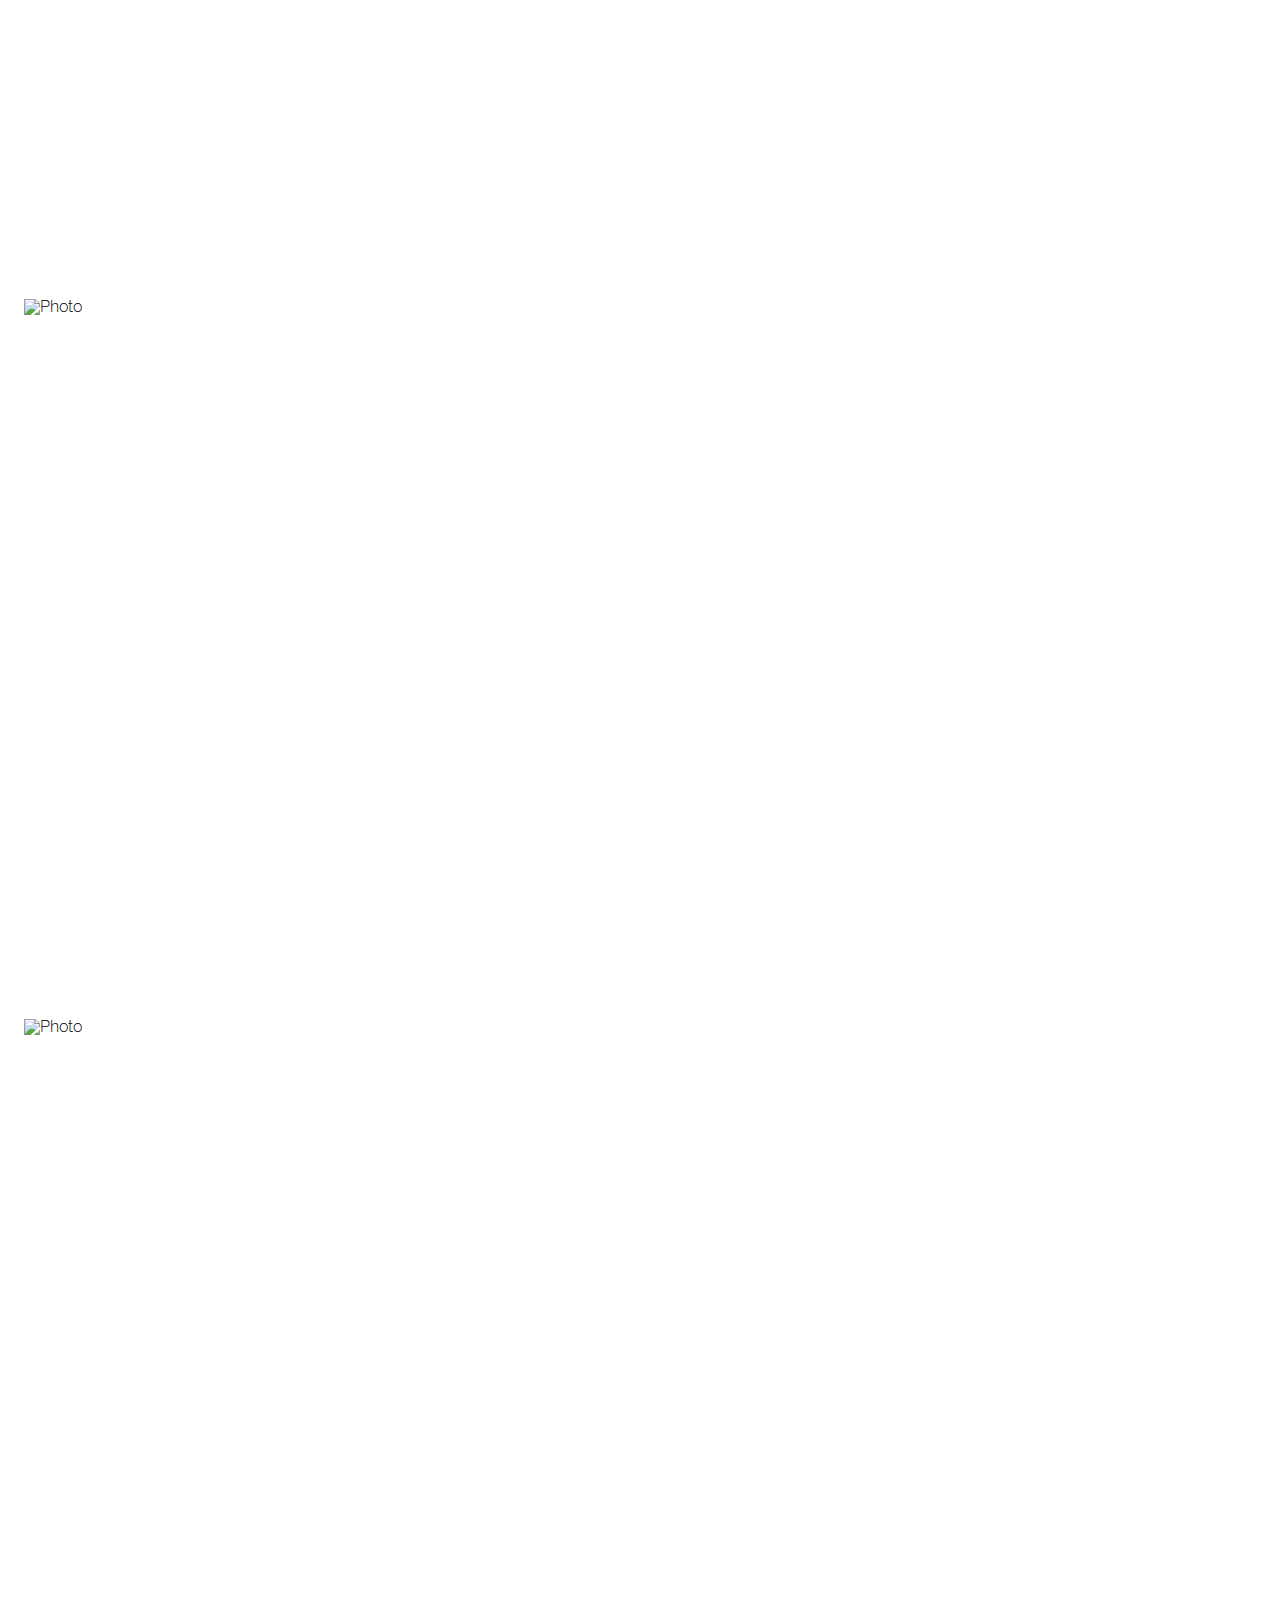
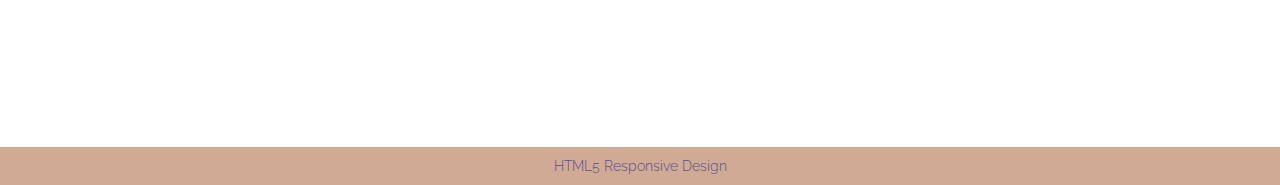
<file: Lazy_Load_Images/gallery1.html>
<!doctype html>
<html lang="en">
<head>
<meta charset="utf-8">

<title>Beit Pablo</title>


<!-- TELLS PHONES NOT TO LIE ABOUT THEIR WIDTH & stops the font from enlarging when a phone is turned sideways-->
<meta name="viewport" content="width=device-width, initial-scale=1, maximum-scale=1">

<!-- STYLE SHEETS -->
<link href="css/styles.min.css" rel="stylesheet">
<link href="https://fonts.googleapis.com/css?family=Raleway:300,500" rel="stylesheet">



</head>
<body>
<!-- HEADER STARTS HERE -->
	<header>
		<figure class="logo">
			<img src="images/logo.png"
			srcset="images/logo1x.png 1x, images/logo2x.png 2x,
			images/logo3x.png 3x">
		</figure>
    	<h1>Beit Pablo</h1>
    	<h2>Uncovering the Past</h2>
    </header>

<!-- NAV STARTS HERE -->
	<nav>
   <ul class="clearfix">
			<li class="active"><a href="index.html">Excavation</a></li>
			<li><a href="#">History</a></li>
			<li><a href="#">Visit</a></li>
			<li><a href="#">Donate</a></li>
		</ul>

	</nav>


<!-- MAIN STARTS HERE -->
	<main>

    <!-- One way to implement Lazy Loading without Responsive Images  -->
    <!-- <h1>Gallery 1</h1>
    <article class="llgallery">
      <figure><img data-original="gallery/betSheanA_1200.jpg" data-sizes="100vw" alt="Photo"></figure>
      <figure><img data-original="gallery/betSheanB_1200.jpg" sizes="100vw" alt="Photo"></figure>
      <figure><img data-original="gallery/betSheanC_1200.jpg" sizes="100vw" alt="Photo"></figure>
      <figure><img data-original="gallery/caesareaA_1200.jpg" sizes="100vw" alt="Photo"></figure>
      <figure><img data-original="gallery/caesareaB_1200.jpg" sizes="100vw" alt="Photo"></figure>
      <figure><img data-original="gallery/jaffa_1200.jpg" sizes="100vw" alt="Photo"></figure>
      <figure><img data-original="gallery/masada_1200.jpg" sizes="100vw" alt="Photo"></figure>
      <figure><img data-original="gallery/mosk_1200.jpg" sizes="100vw" alt="Photo"></figure>
      <figure><img data-original="gallery/rideCamel_1200.jpg" sizes="100vw" alt="Photo"></figure>
      <figure><img data-original="gallery/sermon_1200.jpg" sizes="100vw" alt="Photo"></figure>
      <figure><img data-original="gallery/tiberius_1200.jpg" sizes="100vw" alt="Photo"></figure>
    </article> -->

    <!-- One way to implement Lazy Loading with Responsive Images -->
    <h1>Gallery 1</h1>
    <article class="llgallery">
      <figure>
        <picture>
          <source media="(min-width: 35rem)" data-original-set="gallery/betSheanA_1200.jpg">
            <img data-original="gallery/betSheanA_560.jpg" alt="Photo">
        </picture>
      </figure>

      <figure>
        <picture>
          <source media="(min-width: 35rem)" data-original-set="gallery/betSheanB_1200.jpg">
            <img data-original="gallery/betSheanB_560.jpg" alt="Photo">
        </picture>
      </figure>

      <figure>
        <picture>
          <source media="(min-width: 35rem)" data-original-set="gallery/betSheanC_1200.jpg">
            <img data-original="gallery/betSheanC_560.jpg" alt="Photo">
        </picture>
      </figure>

      <figure>
        <picture>
          <source media="(min-width: 35rem)" data-original-set="gallery/caesareaA_1200.jpg">
            <img data-original="gallery/caesareaA_560.jpg" alt="Photo">
        </picture>
      </figure>

      <figure>
        <picture>
          <source media="(min-width: 35rem)" data-original-set="gallery/caesareaB_1200.jpg">
            <img data-original="gallery/caesareaB_560.jpg" alt="Photo">
        </picture>
      </figure>

      <figure>
        <picture>
          <source media="(min-width: 35rem)" data-original-set="gallery/jaffa_1200.jpg">
            <img data-original="gallery/jaffa_560.jpg" alt="Photo">
        </picture>
      </figure>

      <figure>
        <picture>
          <source media="(min-width: 35rem)" data-original-set="gallery/masada_1200.jpg">
            <img data-original="gallery/masada_560.jpg" alt="Photo">
        </picture>
      </figure>

      <figure>
        <picture>
          <source media="(min-width: 35rem)" data-original-set="gallery/mosk_1200.jpg">
            <img data-original="gallery/mosk_560.jpg" alt="Photo">
        </picture>
      </figure>

      <figure>
        <picture>
          <source media="(min-width: 35rem)" data-original-set="gallery/rideCamel_1200.jpg">
            <img data-original="gallery/rideCamel_560.jpg" alt="Photo">
        </picture>
      </figure>

      <figure>
        <picture>
          <source media="(min-width: 35rem)" data-original-set="gallery/sermon_1200.jpg">
            <img data-original="gallery/sermon_560.jpg" alt="Photo">
        </picture>
      </figure>

      <figure>
        <picture>
          <source media="(min-width: 35rem)" data-original-set="gallery/tiberius_1200.jpg">
            <img data-original="gallery/tiberius_560.jpg" alt="Photo">
        </picture>
      </figure>
    </article>

  </main>

<!-- FOOTER STARTS HERE -->
    <footer>
    <p>HTML5 Responsive Design</p>
    </footer>

<script>
window.lazyLoadOptions = {
  // Your lazyload options
  threshold: 0
};
</script>

<!-- Download the script and execute it after lazyLoadOptions is defined -->
<script async src="js/lazyload.min.js"></script>
</body>
</html>
</file>
<file: Art_Direction/css/styles.min.css>
html,body,div,span,object,iframe,h1,h2,h3,h4,h5,h6,p,blockquote,pre,abbr,address,cite,code,del,dfn,em,img,ins,kbd,q,samp,small,strong,sub,sup,var,b,i,dl,dt,dd,ol,ul,li,fieldset,form,label,legend,table,caption,tbody,tfoot,thead,tr,th,td,article,aside,canvas,details,figcaption,figure,footer,header,hgroup,menu,nav,section,summary,time,mark,audio,video{margin:0;padding:0;border:0;outline:0;font-size:100%;vertical-align:baseline;background:transparent}body{line-height:1}article,aside,details,figcaption,figure,footer,header,hgroup,menu,nav,section{display:block}nav ul{list-style:none}blockquote,q{quotes:none}blockquote:before,blockquote:after,q:before,q:after{content:'';content:none}a{margin:0;padding:0;font-size:100%;vertical-align:baseline;background:transparent}ins{background-color:#ff9;color:#000;text-decoration:none}mark{background-color:#ff9;color:#000;font-style:italic;font-weight:bold}del{text-decoration:line-through}abbr[title],dfn[title]{border-bottom:1px dotted;cursor:help}table{border-collapse:collapse;border-spacing:0}hr{display:block;height:1px;border:0;border-top:1px solid #cccccc;margin:1em 0;padding:0}input,select{vertical-align:middle}html{-webkit-text-size-adjust:100%;-ms-text-size-adjust:100%}*{-moz-box-sizing:border-box;-webkit-box-sizing:border-box;box-sizing:border-box}body{font-family:"Raleway",sans-serif;font-size:16px;font-weight:300}header{height:110px;background-image:url(../images/header0560.jpg);position:relative}header h1,header h2{padding-left:2%;font-weight:300;margin-left:110px}header figure.logo{position:absolute;bottom:0;left:2%}header h1{font-size:2rem;padding-top:35px}header h2{font-size:1rem}nav{background-color:#d0aa94;border-bottom:1px solid rgba(0,0,0,0.3)}nav ul li{float:left;width:25%;border-right:1px solid rgba(0,0,0,0.3)}nav ul li:last-child{border-right:none}nav ul li a{display:block;text-align:center;font-weight:500;padding:.5rem 0;color:#56508e;text-decoration:none}nav ul li.active a{background-color:#c08e71}nav ul li a:hover{color:#d0aa94;background-color:#56508e}main{min-height:20rem}main h1{font-size:2rem;margin:1rem 0 0 2%;color:#56508e}main h2{font-size:1.5rem;margin:0.75rem 0 0 2%;color:#6e67aa}main p{line-height:130%;margin:0 2%}main figure.hero{width:96%;margin-left:2%}main figure.hero img{width:100%}main picture.hero{margin-left:2%}main picture.hero img{width:96%}footer{clear:both;width:100%;background-color:#d0aa94}footer p{text-align:center;color:#56508e;padding:.75rem 0;font-size:.9rem}footer p a{color:#56508e}.clearfix:after{content:"";display:table;clear:both}@media only screen and (min-width: 35em){header{height:130px;background-image:url(../images/header1024.jpg)}header h1{padding-top:50px}main{max-width:100em;margin:0 auto}}@media only screen and (min-width: 64em){header{background-image:url(../images/header1600.jpg),url(../images/headerRepeat.jpg);background-repeat:no-repeat, repeat-x}nav ul{margin-left:2%;border-left:1px solid rgba(0,0,0,0.3)}nav ul li{width:auto}nav ul li:last-child{border-right:1px solid rgba(0,0,0,0.3)}nav ul li a{padding:.5rem 1rem}main{max-width:100em;margin:0 auto}}
</file>
<file: Background_Scaling_Images/css/styles.min.css>
html,body,div,span,object,iframe,h1,h2,h3,h4,h5,h6,p,blockquote,pre,abbr,address,cite,code,del,dfn,em,img,ins,kbd,q,samp,small,strong,sub,sup,var,b,i,dl,dt,dd,ol,ul,li,fieldset,form,label,legend,table,caption,tbody,tfoot,thead,tr,th,td,article,aside,canvas,details,figcaption,figure,footer,header,hgroup,menu,nav,section,summary,time,mark,audio,video{margin:0;padding:0;border:0;outline:0;font-size:100%;vertical-align:baseline;background:transparent}body{line-height:1}article,aside,details,figcaption,figure,footer,header,hgroup,menu,nav,section{display:block}nav ul{list-style:none}blockquote,q{quotes:none}blockquote:before,blockquote:after,q:before,q:after{content:'';content:none}a{margin:0;padding:0;font-size:100%;vertical-align:baseline;background:transparent}ins{background-color:#ff9;color:#000;text-decoration:none}mark{background-color:#ff9;color:#000;font-style:italic;font-weight:bold}del{text-decoration:line-through}abbr[title],dfn[title]{border-bottom:1px dotted;cursor:help}table{border-collapse:collapse;border-spacing:0}hr{display:block;height:1px;border:0;border-top:1px solid #cccccc;margin:1em 0;padding:0}input,select{vertical-align:middle}html{-webkit-text-size-adjust:100%;-ms-text-size-adjust:100%}*{-moz-box-sizing:border-box;-webkit-box-sizing:border-box;box-sizing:border-box}body{font-family:"Raleway",sans-serif;font-size:16px;font-weight:300}header{height:110px;background-image:url(../images/header0560.jpg);position:relative}header h1,header h2{padding-left:2%;font-weight:300;margin-left:150px}header figure.logo{position:absolute;bottom:0;left:2%}header h1{font-size:2rem;padding-top:35px}header h2{font-size:1rem}nav{background-color:#d0aa94;border-bottom:1px solid rgba(0,0,0,0.3)}nav ul li{float:left;width:25%;border-right:1px solid rgba(0,0,0,0.3)}nav ul li:last-child{border-right:none}nav ul li a{display:block;text-align:center;font-weight:500;padding:.5rem 0;color:#56508e;text-decoration:none}nav ul li.active a{background-color:#c08e71}nav ul li a:hover{color:#d0aa94;background-color:#56508e}main{min-height:20rem}main h1{font-size:2rem;margin:1rem 0 0 2%;color:#56508e}main h2{font-size:1.5rem;margin:0.75rem 0 0 2%;color:#6e67aa}main p{line-height:130%;margin:0 2%}main figure{width:96%;margin-left:2%}main figure figcaption{text-align:center}main figure img{width:100%}footer{clear:both;width:100%;background-color:#d0aa94}footer p{text-align:center;color:#56508e;padding:.75rem 0;font-size:.9rem}footer p a{color:#56508e}.clearfix:after{content:"";display:table;clear:both}@media only screen and (min-width: 35em){header{height:130px;background-image:url(../images/header1024.jpg)}header h1{padding-top:45px}main{max-width:100em;margin:0 auto}main figure{width:50%;margin-right:2%;float:right}}@media only screen and (min-width: 64em){header{background-image:url(../images/header1600.jpg),url(../images/headerRepeat.jpg);background-repeat:no-repeat, repeat-x}header h1{padding-top:65px}nav ul{margin-left:2%;border-left:1px solid rgba(0,0,0,0.3)}nav ul li{width:auto}nav ul li:last-child{border-right:1px solid rgba(0,0,0,0.3)}nav ul li a{padding:.5rem 1rem}}
</file>
<file: Different_Sized_Responsive_Images/css/styles.min.css>
html,body,div,span,object,iframe,h1,h2,h3,h4,h5,h6,p,blockquote,pre,abbr,address,cite,code,del,dfn,em,img,ins,kbd,q,samp,small,strong,sub,sup,var,b,i,dl,dt,dd,ol,ul,li,fieldset,form,label,legend,table,caption,tbody,tfoot,thead,tr,th,td,article,aside,canvas,details,figcaption,figure,footer,header,hgroup,menu,nav,section,summary,time,mark,audio,video{margin:0;padding:0;border:0;outline:0;font-size:100%;vertical-align:baseline;background:transparent}body{line-height:1}article,aside,details,figcaption,figure,footer,header,hgroup,menu,nav,section{display:block}nav ul{list-style:none}blockquote,q{quotes:none}blockquote:before,blockquote:after,q:before,q:after{content:'';content:none}a{margin:0;padding:0;font-size:100%;vertical-align:baseline;background:transparent}ins{background-color:#ff9;color:#000;text-decoration:none}mark{background-color:#ff9;color:#000;font-style:italic;font-weight:bold}del{text-decoration:line-through}abbr[title],dfn[title]{border-bottom:1px dotted;cursor:help}table{border-collapse:collapse;border-spacing:0}hr{display:block;height:1px;border:0;border-top:1px solid #cccccc;margin:1em 0;padding:0}input,select{vertical-align:middle}html{-webkit-text-size-adjust:100%;-ms-text-size-adjust:100%}*{-moz-box-sizing:border-box;-webkit-box-sizing:border-box;box-sizing:border-box}body{font-family:"Raleway",sans-serif;font-size:16px;font-weight:300}header{height:110px;background-image:url(../images/header0560.jpg);position:relative}header h1,header h2{padding-left:2%;font-weight:300;margin-left:110px}header figure.logo{position:absolute;bottom:0;left:2%}header h1{font-size:2rem;padding-top:35px}header h2{font-size:1rem}nav{background-color:#d0aa94;border-bottom:1px solid rgba(0,0,0,0.3)}nav ul li{float:left;width:25%;border-right:1px solid rgba(0,0,0,0.3)}nav ul li:last-child{border-right:none}nav ul li a{display:block;text-align:center;font-weight:500;padding:.5rem 0;color:#56508e;text-decoration:none}nav ul li.active a{background-color:#c08e71}nav ul li a:hover{color:#d0aa94;background-color:#56508e}main{min-height:20rem}main h1{font-size:2rem;margin:1rem 0 0 2%;color:#56508e}main h2{font-size:1.5rem;margin:0.75rem 0 0 2%;color:#6e67aa}main p{line-height:130%;margin:0 2%}main figure.photoA,main figure.photoB{width:50%;margin:0 2%;float:right}main figure.photoA img,main figure.photoB img{width:100%}main figure.photoA figcaption,main figure.photoB figcaption{text-align:center;font-weight:500;color:#d0aa94}main figure.photoB{width:96%;margin:0 2%}footer{clear:both;width:100%;background-color:#d0aa94}footer p{text-align:center;color:#56508e;padding:.75rem 0;font-size:.9rem}footer p a{color:#56508e}.clearfix:after{content:"";display:table;clear:both}@media only screen and (min-width: 35em){header{height:130px;background-image:url(../images/header1024.jpg)}header h1{padding-top:50px}main{max-width:100em;margin:0 auto}main figure.photoB{width:75%;float:right}}@media only screen and (min-width: 64em){header{background-image:url(../images/header1600.jpg),url(../images/headerRepeat.jpg);background-repeat:no-repeat, repeat-x}nav ul{margin-left:2%;border-left:1px solid rgba(0,0,0,0.3)}nav ul li{width:auto}nav ul li:last-child{border-right:1px solid rgba(0,0,0,0.3)}nav ul li a{padding:.5rem 1rem}main figure.photoB{width:50%}}
</file>
<file: Similar_Sized_Responsive_Images/css/styles.min.css>
html,body,div,span,object,iframe,h1,h2,h3,h4,h5,h6,p,blockquote,pre,abbr,address,cite,code,del,dfn,em,img,ins,kbd,q,samp,small,strong,sub,sup,var,b,i,dl,dt,dd,ol,ul,li,fieldset,form,label,legend,table,caption,tbody,tfoot,thead,tr,th,td,article,aside,canvas,details,figcaption,figure,footer,header,hgroup,menu,nav,section,summary,time,mark,audio,video{margin:0;padding:0;border:0;outline:0;font-size:100%;vertical-align:baseline;background:transparent}body{line-height:1}article,aside,details,figcaption,figure,footer,header,hgroup,menu,nav,section{display:block}nav ul{list-style:none}blockquote,q{quotes:none}blockquote:before,blockquote:after,q:before,q:after{content:'';content:none}a{margin:0;padding:0;font-size:100%;vertical-align:baseline;background:transparent}ins{background-color:#ff9;color:#000;text-decoration:none}mark{background-color:#ff9;color:#000;font-style:italic;font-weight:bold}del{text-decoration:line-through}abbr[title],dfn[title]{border-bottom:1px dotted;cursor:help}table{border-collapse:collapse;border-spacing:0}hr{display:block;height:1px;border:0;border-top:1px solid #cccccc;margin:1em 0;padding:0}input,select{vertical-align:middle}html{-webkit-text-size-adjust:100%;-ms-text-size-adjust:100%}*{-moz-box-sizing:border-box;-webkit-box-sizing:border-box;box-sizing:border-box}body{font-family:"Raleway",sans-serif;font-size:16px;font-weight:300}header{height:110px;background-image:url(../images/header0560.jpg);position:relative}header h1,header h2{padding-left:2%;font-weight:300;margin-left:110px}header figure.logo{position:absolute;bottom:0;left:2%}header h1{font-size:2rem;padding-top:35px}header h2{font-size:1rem}nav{background-color:#d0aa94;border-bottom:1px solid rgba(0,0,0,0.3)}nav ul li{float:left;width:25%;border-right:1px solid rgba(0,0,0,0.3)}nav ul li:last-child{border-right:none}nav ul li a{display:block;text-align:center;font-weight:500;padding:.5rem 0;color:#56508e;text-decoration:none}nav ul li.active a{background-color:#c08e71}nav ul li a:hover{color:#d0aa94;background-color:#56508e}main{min-height:20rem}main h1{font-size:2rem;margin:1rem 0 0 2%;color:#56508e}main h2{font-size:1.5rem;margin:0.75rem 0 0 2%;color:#6e67aa}main p{line-height:130%;margin:0 2%}main article{margin:0.5rem 2%}main figure.photo-pd,main figure.photo-pd img{width:100%}footer{clear:both;width:100%;background-color:#d0aa94}footer p{text-align:center;color:#56508e;padding:.75rem 0;font-size:.9rem}footer p a{color:#56508e}.clearfix:after{content:"";display:table;clear:both}@media only screen and (min-width: 35em){header{height:130px;background-image:url(../images/header1024.jpg)}header h1{padding-top:50px}main{max-width:100em;margin:0 auto}main article.multiCol{column-count:2;-webkit-column-count:2;-moz-column-count:2;column-rule:1px solid #d0aa94;-webkit-column-rule:1px solid #d0aa94;-moz-column-rule:1px solid #d0aa94;column-gap:2%;-webkit-column-gap:2%;-moz-column-gap:2%}}@media only screen and (min-width: 64em){header{background-image:url(../images/header1600.jpg),url(../images/headerRepeat.jpg);background-repeat:no-repeat, repeat-x}nav ul{margin-left:2%;border-left:1px solid rgba(0,0,0,0.3)}nav ul li{width:auto}nav ul li:last-child{border-right:1px solid rgba(0,0,0,0.3)}nav ul li a{padding:.5rem 1rem}main article.multiCol{column-count:3;-webkit-column-count:3;-moz-column-count:3}}
</file>
<file: Image_Sliders/css/styles.min.css>
html,body,div,span,object,iframe,h1,h2,h3,h4,h5,h6,p,blockquote,pre,abbr,address,cite,code,del,dfn,em,img,ins,kbd,q,samp,small,strong,sub,sup,var,b,i,dl,dt,dd,ol,ul,li,fieldset,form,label,legend,table,caption,tbody,tfoot,thead,tr,th,td,article,aside,canvas,details,figcaption,figure,footer,header,hgroup,menu,nav,section,summary,time,mark,audio,video{margin:0;padding:0;border:0;outline:0;font-size:100%;vertical-align:baseline;background:transparent}body{line-height:1}article,aside,details,figcaption,figure,footer,header,hgroup,menu,nav,section{display:block}nav ul{list-style:none}blockquote,q{quotes:none}blockquote:before,blockquote:after,q:before,q:after{content:'';content:none}a{margin:0;padding:0;font-size:100%;vertical-align:baseline;background:transparent}ins{background-color:#ff9;color:#000;text-decoration:none}mark{background-color:#ff9;color:#000;font-style:italic;font-weight:bold}del{text-decoration:line-through}abbr[title],dfn[title]{border-bottom:1px dotted;cursor:help}table{border-collapse:collapse;border-spacing:0}hr{display:block;height:1px;border:0;border-top:1px solid #cccccc;margin:1em 0;padding:0}input,select{vertical-align:middle}html{-webkit-text-size-adjust:100%;-ms-text-size-adjust:100%}*{-moz-box-sizing:border-box;-webkit-box-sizing:border-box;box-sizing:border-box}body{font-family:"Raleway",sans-serif;font-size:16px;font-weight:300}header{position:relative;height:110px;background-image:url(../images/header0560.jpg)}header figure.logo{position:absolute;bottom:0;left:2%}header h1,header h2{margin-left:110px;padding-left:2%;font-weight:300}header h1{font-size:2rem;padding-top:35px}header h2{font-size:1rem}nav{background-color:#d0aa94;border-bottom:1px solid rgba(0,0,0,0.3)}nav ul li{float:left;width:25%;border-right:1px solid rgba(0,0,0,0.3)}nav ul li:last-child{border-right:none}nav ul li a{display:block;text-align:center;font-weight:500;padding:.5rem 0;color:#56508e;text-decoration:none}nav ul li.active a{background-color:#c08e71}nav ul li a:hover{color:#d0aa94;background-color:#56508e}main h1{font-size:2rem;margin:1rem 0 0 2%;color:#56508e}main p{line-height:130%;margin:0.25rem 2% 0 2%}div.myslider div{width:100%}div.myslider div img{width:100%}footer{clear:both;width:100%;background-color:#d0aa94}footer p{text-align:center;color:#56508e;padding:.75rem 0;font-size:.9rem}footer p a{color:#56508e}.clearfix:after{content:"";display:table;clear:both}@media only screen and (min-width: 35em){header{height:130px;background-image:url(../images/header1024.jpg)}header h1{padding-top:50px}}@media only screen and (min-width: 64em){header{background-image:url(../images/header1600.jpg),url(../images/headerRepeat.jpg);background-repeat:no-repeat, repeat-x;background-color:#9b98b0}nav ul{margin-left:2%;border-left:1px solid rgba(0,0,0,0.3)}nav ul li{width:auto}nav ul li:last-child{border-right:1px solid rgba(0,0,0,0.3)}nav ul li a{padding:.5rem 1rem}}
</file>
<file: Lazy_Load_Images/css/styles.min.css>
html,body,div,span,object,iframe,h1,h2,h3,h4,h5,h6,p,blockquote,pre,abbr,address,cite,code,del,dfn,em,img,ins,kbd,q,samp,small,strong,sub,sup,var,b,i,dl,dt,dd,ol,ul,li,fieldset,form,label,legend,table,caption,tbody,tfoot,thead,tr,th,td,article,aside,canvas,details,figcaption,figure,footer,header,hgroup,menu,nav,section,summary,time,mark,audio,video{margin:0;padding:0;border:0;outline:0;font-size:100%;vertical-align:baseline;background:transparent}body{line-height:1}article,aside,details,figcaption,figure,footer,header,hgroup,menu,nav,section{display:block}nav ul{list-style:none}blockquote,q{quotes:none}blockquote:before,blockquote:after,q:before,q:after{content:'';content:none}a{margin:0;padding:0;font-size:100%;vertical-align:baseline;background:transparent}ins{background-color:#ff9;color:#000;text-decoration:none}mark{background-color:#ff9;color:#000;font-style:italic;font-weight:bold}del{text-decoration:line-through}abbr[title],dfn[title]{border-bottom:1px dotted;cursor:help}table{border-collapse:collapse;border-spacing:0}hr{display:block;height:1px;border:0;border-top:1px solid #cccccc;margin:1em 0;padding:0}input,select{vertical-align:middle}html{-webkit-text-size-adjust:100%;-ms-text-size-adjust:100%}*{-moz-box-sizing:border-box;-webkit-box-sizing:border-box;box-sizing:border-box}body{font-family:"Raleway",sans-serif;font-size:16px;font-weight:300}header{position:relative;height:110px;background-image:url(../images/header0560.jpg)}header figure.logo{position:absolute;bottom:0;left:2%}header h1,header h2{margin-left:110px;padding-left:2%;font-weight:300}header h1{font-size:2rem;padding-top:35px}header h2{font-size:1rem}nav{background-color:#d0aa94;border-bottom:1px solid rgba(0,0,0,0.3)}nav ul li{float:left;width:25%;border-right:1px solid rgba(0,0,0,0.3)}nav ul li:last-child{border-right:none}nav ul li a{display:block;text-align:center;font-weight:500;padding:.5rem 0;color:#56508e;text-decoration:none}nav ul li.active a{background-color:#c08e71}nav ul li a:hover{color:#d0aa94;background-color:#56508e}main{max-width:1200px}main h1{font-size:2rem;margin:1rem 0 0 2%;color:#56508e}main p{line-height:130%;margin:0.25rem 2% 0 2%}article{margin:0.5rem 2%}article.llgallery figure{width:100%;height:0;padding-bottom:62.5%}article.llgallery figure img{width:100%}footer{clear:both;width:100%;background-color:#d0aa94}footer p{text-align:center;color:#56508e;padding:.75rem 0;font-size:.9rem}footer p a{color:#56508e}.clearfix:after{content:"";display:table;clear:both}@media only screen and (min-width: 35em){header{height:130px;background-image:url(../images/header1024.jpg)}header h1{padding-top:50px}}@media only screen and (min-width: 64em){header{background-image:url(../images/header1600.jpg),url(../images/headerRepeat.jpg);background-repeat:no-repeat, repeat-x;background-color:#9b98b0}nav ul{margin-left:2%;border-left:1px solid rgba(0,0,0,0.3)}nav ul li{width:auto}nav ul li:last-child{border-right:1px solid rgba(0,0,0,0.3)}nav ul li a{padding:.5rem 1rem}}
</file>
